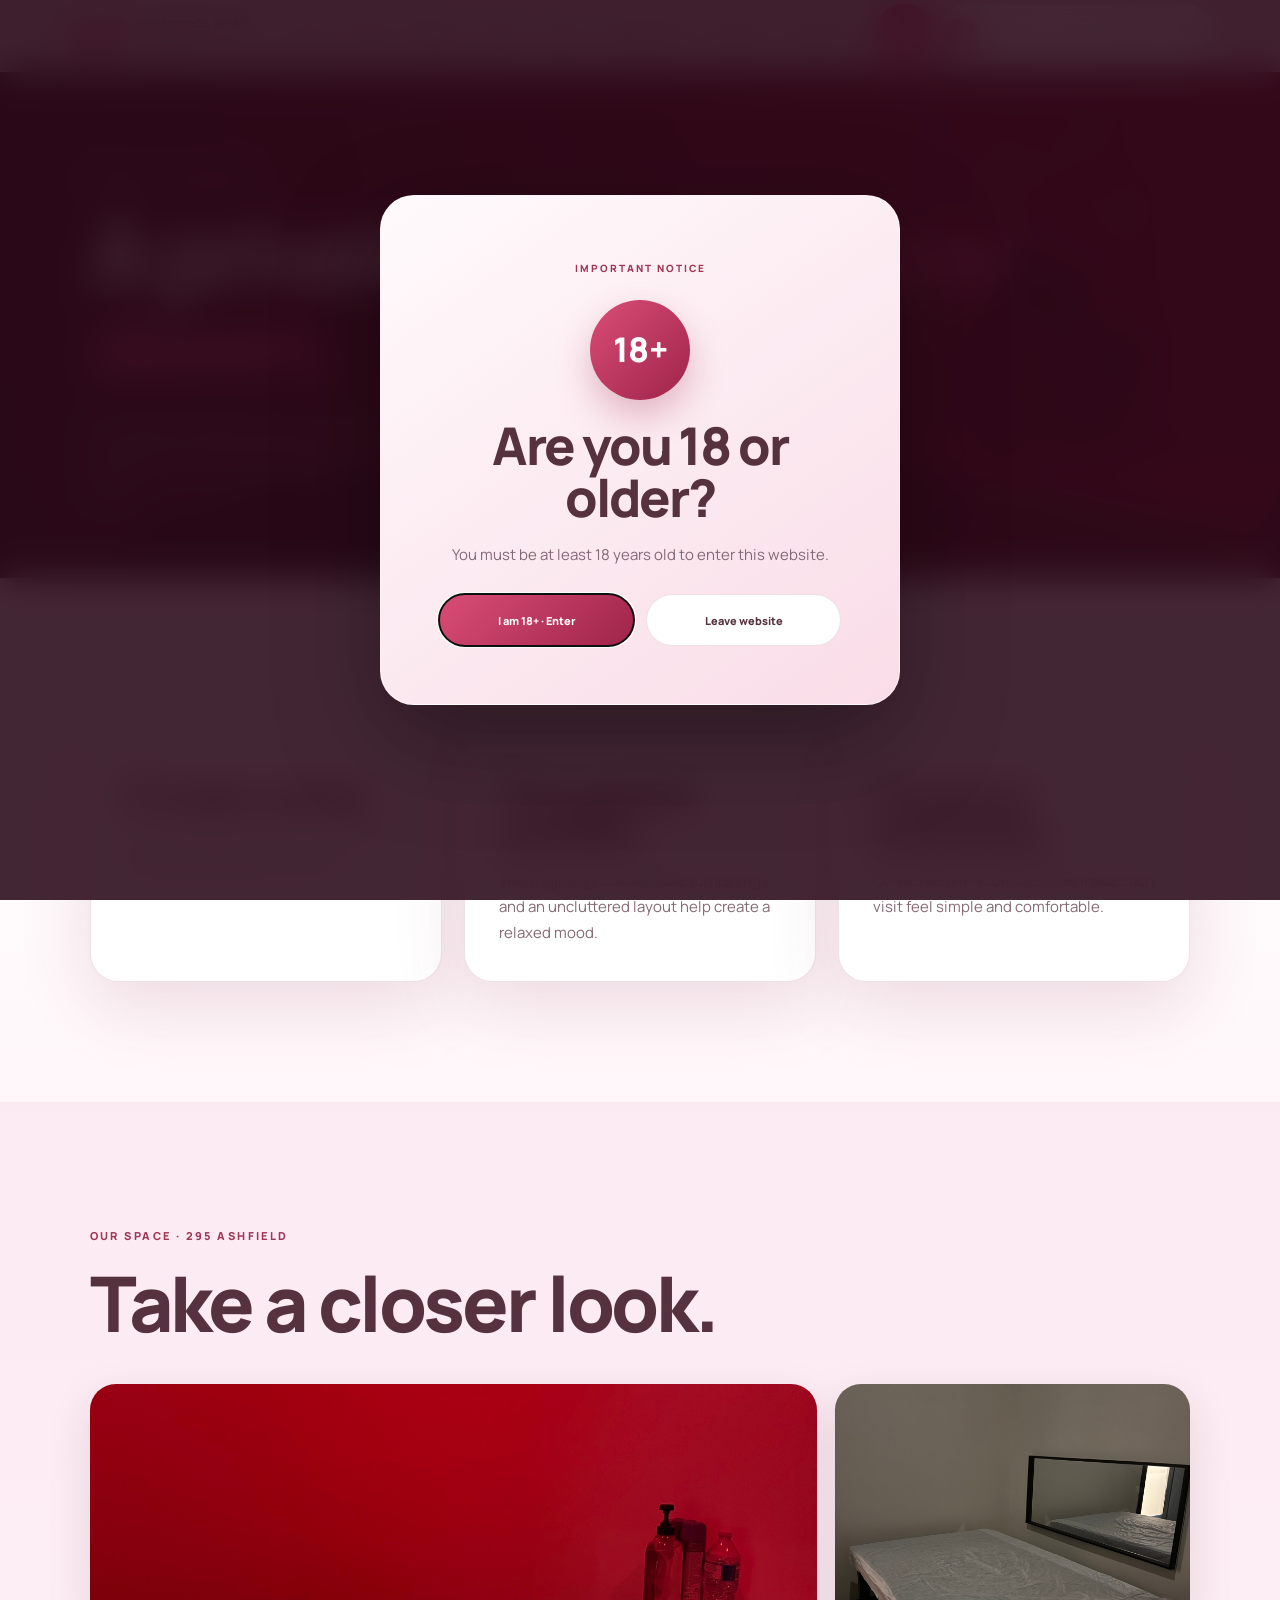
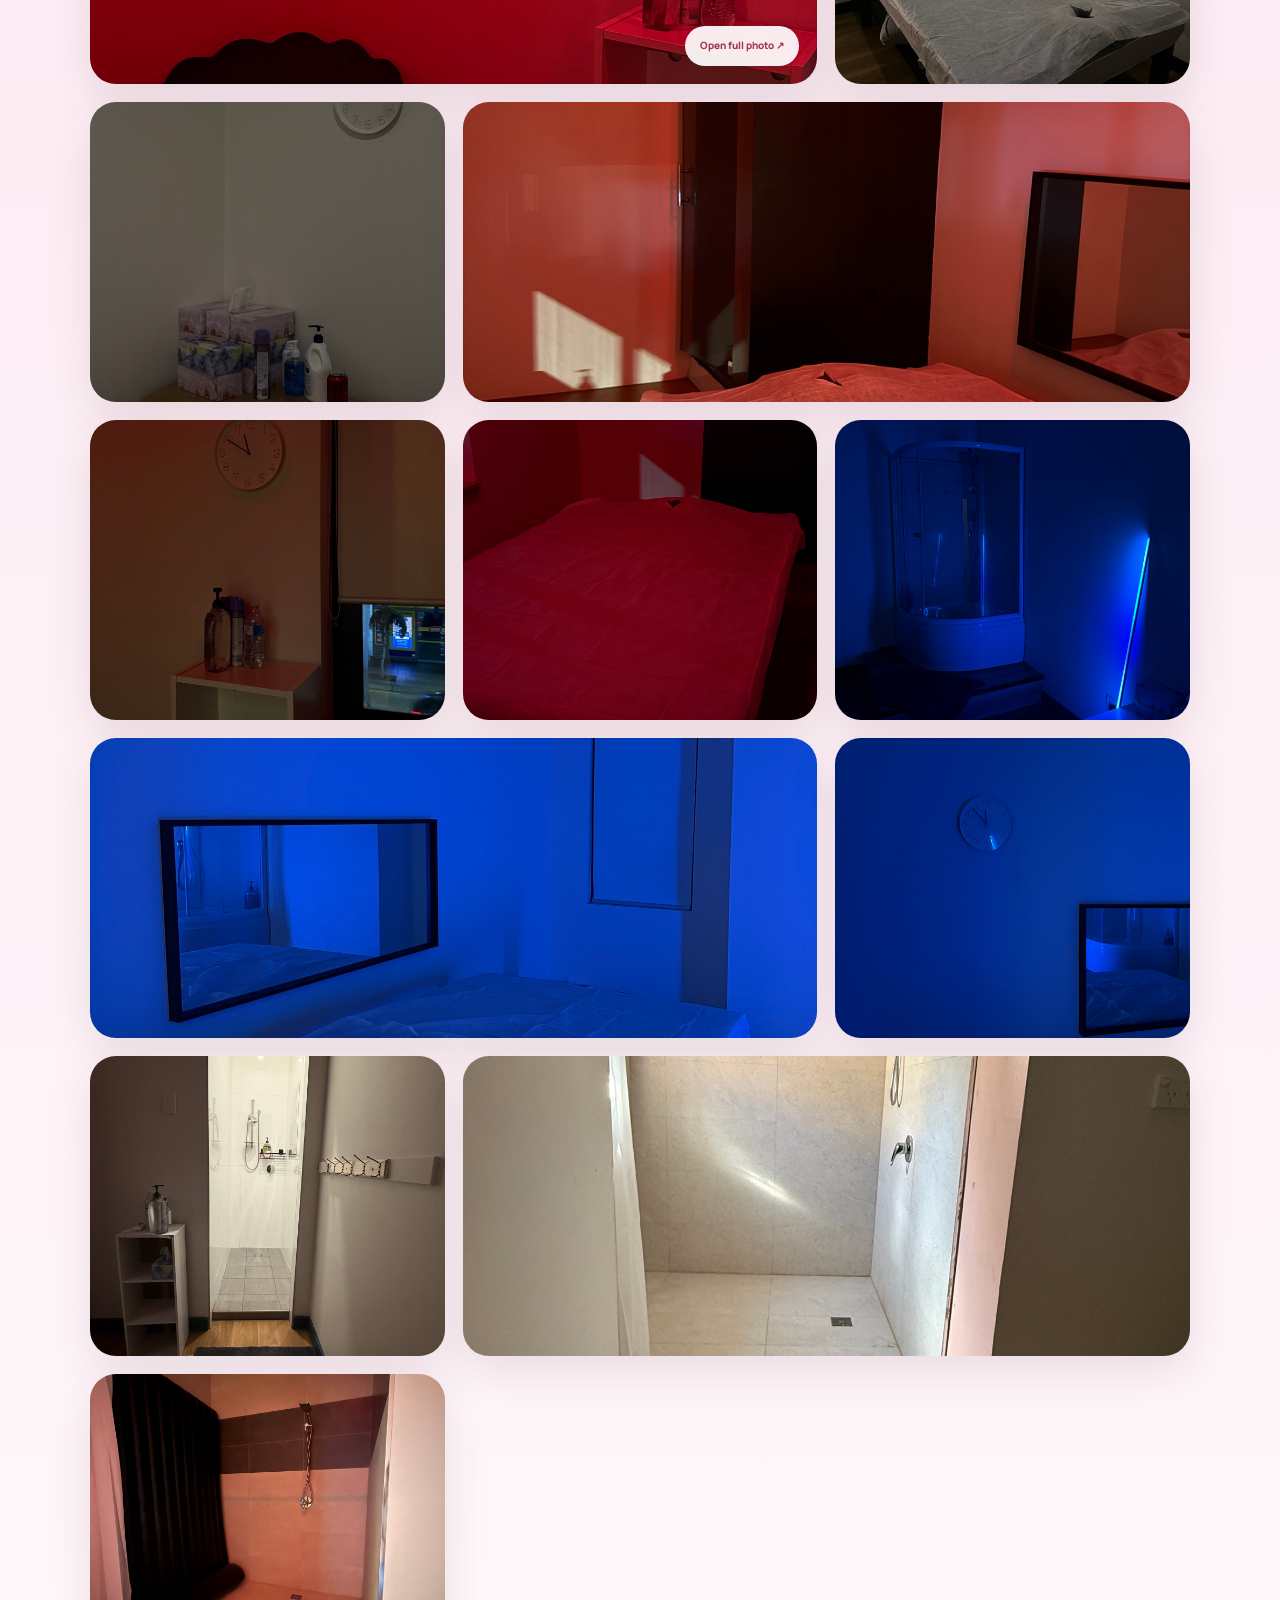
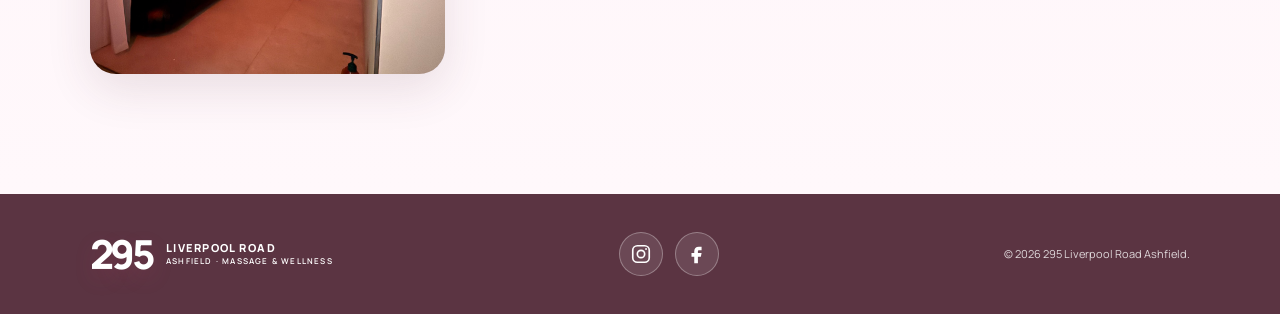
<file: environment.html>
<!DOCTYPE html>
<html lang="en">
<head>
  <meta charset="UTF-8"><meta name="viewport" content="width=device-width,initial-scale=1">
  <meta name="description" content="Explore the calm and private interior of 295 Liverpool Road Ashfield.">
  <title>Our Space | 295 Ashfield</title>
  <link rel="preconnect" href="https://fonts.googleapis.com"><link rel="preconnect" href="https://fonts.gstatic.com" crossorigin>
  <link href="https://fonts.googleapis.com/css2?family=Manrope:wght@400;500;600;700;800&display=swap" rel="stylesheet">
  <link rel="stylesheet" href="styles.css?v=20260801-space">
</head>
<body class="inner-page space-page">
  <header class="site-header scrolled employment-header"><a class="brand" href="index.html"><span class="brand-number">295</span><span class="brand-copy">LIVERPOOL ROAD<small>ASHFIELD · MASSAGE & WELLNESS</small></span></a><nav class="nav"><a href="index.html" data-i18n="navHome">Home</a><a href="gallery.html" data-i18n="navGallery">Gallery</a><a href="environment.html" data-i18n="navSpace">Our Space</a><a href="index.html#weekly-roster-announcement" data-i18n="navRoster">Roster</a><a href="rates.html" data-i18n="navRates">Rates</a><a href="employment.html" data-i18n="navEmployment">Employment</a><a href="index.html#location" data-i18n="navLocation">Location</a><a class="nav-cta" href="tel:+61416723511" data-i18n="navCall">Call Us</a></nav><div class="language-switcher" role="group" aria-label="Choose language"><button data-lang="en">EN</button><button data-lang="zh">中文</button><button data-lang="vi">VI</button><button data-lang="ar">AR</button><button data-lang="ja">日本語</button><button data-lang="ko">한국어</button></div></header>
  <main>
    <section class="inner-hero environment-hero"><span class="eyebrow" data-i18n="environmentEyebrow">INSIDE 295 ASHFIELD</span><h1 data-i18n="environmentTitle">A private space to <em>slow down.</em></h1><p data-i18n="environmentIntro">Our studio combines a warm, understated atmosphere with private treatment rooms and practical amenities. Every area is arranged to feel calm, comfortable and easy to enjoy from the moment you arrive.</p></section>
    <section class="section environment-features"><article><span>01</span><h2 data-i18n="featurePrivate">Private rooms</h2><p data-i18n="featurePrivateText">Individual spaces offer a quieter, more personal setting for every visit.</p></article><article><span>02</span><h2 data-i18n="featureComfort">Thoughtful comfort</h2><p data-i18n="featureComfortText">Warm lighting, comfortable furnishings and an uncluttered layout help create a relaxed mood.</p></article><article><span>03</span><h2 data-i18n="featureAmenities">Practical amenities</h2><p data-i18n="featureAmenitiesText">Convenient in-room facilities make each visit feel simple and comfortable.</p></article></section>
    <section class="section environment-gallery-section"><div class="environment-gallery-heading"><span class="eyebrow" data-i18n="spaceEyebrow">OUR SPACE · 295 ASHFIELD</span><h2 data-i18n="environmentGalleryTitle">Take a closer look.</h2></div><div class="environment-gallery">
      <a class="environment-photo environment-photo-wide" href="images/environment/img_0013.jpg" target="_blank"><img src="images/environment/img_0013.jpg" alt="295 Ashfield reception and interior" loading="lazy"><span data-i18n="openPhoto">Open full photo ↗</span></a>
      <a class="environment-photo" href="images/environment/img_0008.jpg" target="_blank"><img src="images/environment/img_0008.jpg" alt="Private shower facility" loading="lazy"></a>
      <a class="environment-photo" href="images/environment/img_0007.jpg" target="_blank"><img src="images/environment/img_0007.jpg" alt="Studio interior" loading="lazy"></a>
      <a class="environment-photo environment-photo-wide" href="images/environment/img_0009.jpg" target="_blank"><img src="images/environment/img_0009.jpg" alt="Comfortable private room" loading="lazy"></a>
      <a class="environment-photo" href="images/environment/img_0011.jpg" target="_blank"><img src="images/environment/img_0011.jpg" alt="Interior detail" loading="lazy"></a>
      <a class="environment-photo" href="images/environment/img_0012.jpg" target="_blank"><img src="images/environment/img_0012.jpg" alt="Studio room" loading="lazy"></a>
      <a class="environment-photo" href="images/environment/img_0015.jpg" target="_blank"><img src="images/environment/img_0015.jpg" alt="Warm studio atmosphere" loading="lazy"></a>
      <a class="environment-photo environment-photo-wide" href="images/environment/img_0017.jpg" target="_blank"><img src="images/environment/img_0017.jpg" alt="Private room at 295 Ashfield" loading="lazy"></a>
      <a class="environment-photo" href="images/environment/img_0018.jpg" target="_blank"><img src="images/environment/img_0018.jpg" alt="Studio furnishings" loading="lazy"></a>
      <a class="environment-photo" href="images/environment/img_9852.jpg" target="_blank"><img src="images/environment/img_9852.jpg" alt="Bright private shower room at 295 Ashfield" loading="lazy"></a>
      <a class="environment-photo environment-photo-wide" href="images/environment/img_9855.jpg" target="_blank"><img src="images/environment/img_9855.jpg" alt="Spacious tiled shower facility" loading="lazy"></a>
      <a class="environment-photo" href="images/environment/img_9861.jpg" target="_blank"><img src="images/environment/img_9861.jpg" alt="Warm private shower room" loading="lazy"></a>
    </div></section>
  </main>
  <footer><a class="brand footer-brand" href="index.html"><span class="brand-number">295</span><span class="brand-copy">LIVERPOOL ROAD<small>ASHFIELD · MASSAGE & WELLNESS</small></span></a><p>© <span id="year"></span> 295 Liverpool Road Ashfield.</p></footer>
  <script>document.querySelector('#year').textContent=new Date().getFullYear()</script><script src="site-language.js?v=20260801-space"></script>
<script src="age-gate.js?v=20260807"></script></body></html>
</file>
<file: styles.css>
:root{
  --pink-50:#fff8fb;
  --pink-100:#fdeef4;
  --pink-200:#f8d9e4;
  --pink-300:#efb7ca;
  --pink-500:#df6f94;
  --rose:#d94d76;
  --rose-dark:#9f3654;
  --plum:#56323f;
  --text:#4e3740;
  --muted:#856a75;
  --white:#fff;
  --line:rgba(154,72,103,.16);
  --shadow:0 24px 70px rgba(145,63,91,.16);
}
*{box-sizing:border-box}
html{scroll-behavior:smooth}
body{margin:0;background:linear-gradient(180deg,#fff9fb 0,#fcebf2 45%,#fff8fb 100%);color:var(--text);font-family:"Manrope",sans-serif;font-size:15px;line-height:1.75;overflow-x:hidden}
body.age-gate-locked{overflow:hidden}.age-gate{position:fixed;inset:0;z-index:1000;display:grid;place-items:center;padding:22px;background:rgba(41,8,25,.88);backdrop-filter:blur(18px)}.age-gate-card{width:min(520px,100%);padding:clamp(32px,6vw,58px);border:1px solid rgba(255,255,255,.55);border-radius:34px;background:linear-gradient(145deg,#fffafc,#f9dce7);box-shadow:0 35px 100px rgba(0,0,0,.35);text-align:center}.age-gate-card>span{color:var(--rose-dark);font-size:10px;font-weight:800;letter-spacing:.2em}.age-gate-mark{width:100px;height:100px;margin:20px auto;display:grid;place-items:center;border-radius:50%;background:linear-gradient(135deg,var(--rose),#9f244a);color:#fff;font-size:34px;font-weight:800;box-shadow:0 16px 35px rgba(159,36,74,.28)}.age-gate-card h2{font-size:clamp(32px,6vw,52px)}.age-gate-card p{margin:18px auto 26px;color:var(--muted)}.age-gate-actions{display:grid;grid-template-columns:1fr 1fr;gap:12px}.age-gate-actions button{min-height:52px;border-radius:999px;font:inherit;font-size:11px;font-weight:800;cursor:pointer}.age-gate-enter{border:0;background:linear-gradient(135deg,var(--rose),#9f244a);color:#fff}.age-gate-leave{border:1px solid var(--line);background:#fff;color:var(--plum)}@media(max-width:520px){.age-gate-actions{grid-template-columns:1fr}.age-gate-card{border-radius:26px}}
a{color:inherit;text-decoration:none}
button,input,select,textarea{font:inherit}
img{max-width:100%;display:block}

.site-header{position:fixed;top:0;left:0;right:0;z-index:80;height:88px;padding:0 5vw;display:flex;align-items:center;justify-content:space-between;background:rgba(255,250,252,.78);backdrop-filter:blur(20px);border-bottom:1px solid rgba(255,255,255,.9);transition:.3s}
.site-header.scrolled{height:72px;box-shadow:0 10px 35px rgba(125,56,81,.09)}
.brand{display:flex;align-items:center;gap:13px}
.brand-number{font-size:40px;font-weight:800;line-height:1;color:var(--rose);letter-spacing:-.08em;text-shadow:0 8px 22px rgba(217,77,118,.16)}
.brand-copy{font-size:11px;font-weight:800;letter-spacing:.13em;line-height:1.35;color:var(--plum)}
.brand-copy small{display:block;font-size:8px;color:var(--muted);letter-spacing:.15em;font-weight:600}
.nav{display:flex;align-items:center;gap:26px}
.nav a{font-size:11px;font-weight:800;letter-spacing:.06em}
.nav a:hover{color:var(--rose)}
.nav-cta{padding:12px 19px;border-radius:999px;background:linear-gradient(135deg,var(--rose),#ef789c);color:white;box-shadow:0 12px 26px rgba(217,77,118,.22)}
.menu-toggle{display:none;border:0;background:none;width:40px;height:40px;cursor:pointer}.menu-toggle span{display:block;height:2px;background:var(--plum);margin:7px 0}

.hero{position:relative;min-height:100vh;padding:150px 7vw 105px;display:grid;grid-template-columns:minmax(0,1.15fr) minmax(300px,.55fr);gap:7vw;align-items:center;overflow:hidden;background:
radial-gradient(circle at 8% 16%,rgba(255,255,255,.95) 0 5%,transparent 22%),
radial-gradient(circle at 90% 18%,rgba(255,255,255,.65),transparent 26%),
linear-gradient(145deg,#f9dbe6 0%,#efb9ca 50%,#f7dce6 100%)}
.hero:before{content:"";position:absolute;inset:112px 4.5vw 46px;border:2px solid rgba(255,255,255,.76);border-radius:44% 44% 26px 26px;box-shadow:inset 0 0 0 8px rgba(255,255,255,.14);pointer-events:none}
.hero:after{content:"";position:absolute;left:-3%;right:-3%;bottom:-78px;height:220px;background:
radial-gradient(circle at 6% 70%,#fff 0 10%,transparent 10.5%),
radial-gradient(circle at 18% 58%,#fff 0 14%,transparent 14.5%),
radial-gradient(circle at 31% 72%,#fff 0 12%,transparent 12.5%),
radial-gradient(circle at 47% 52%,#fff 0 16%,transparent 16.5%),
radial-gradient(circle at 65% 68%,#fff 0 13%,transparent 13.5%),
radial-gradient(circle at 82% 55%,#fff 0 16%,transparent 16.5%),
radial-gradient(circle at 96% 70%,#fff 0 11%,transparent 11.5%);filter:drop-shadow(0 -12px 24px rgba(143,70,97,.06));z-index:1}
.hero-shape{position:absolute;z-index:0;width:70px;height:62px;background:linear-gradient(145deg,#f45f82,#c93460);transform:rotate(-45deg);border-radius:12px 50% 10px 50%;box-shadow:0 18px 24px rgba(164,40,80,.24)}
.hero-shape:before,.hero-shape:after{content:"";position:absolute;background:inherit;border-radius:50%}
.hero-shape:before{width:70px;height:70px;top:-36px;left:0}.hero-shape:after{width:70px;height:70px;left:36px;top:0}
.hero-shape-one{right:12%;top:22%;transform:rotate(-45deg) scale(.48)}
.hero-shape-two{right:33%;bottom:21%;transform:rotate(-45deg) scale(.25)}
.hero-content{position:relative;z-index:3;max-width:840px}
.eyebrow{display:inline-block;margin-bottom:20px;font-size:11px;font-weight:800;letter-spacing:.22em;color:var(--rose-dark);text-transform:uppercase}
h1,h2,h3{margin:0;line-height:1;font-weight:800;letter-spacing:-.04em;color:var(--plum)}
h1{font-size:clamp(68px,8vw,130px)}
h1 em,h2 em{font-style:normal;color:var(--rose);font-weight:800}
.hero-content p{max-width:625px;margin:28px 0 36px;color:#6e4f5b;font-size:17px;line-height:1.9}
.hero-actions{display:flex;gap:12px;flex-wrap:wrap}
.button{display:inline-flex;align-items:center;justify-content:center;min-height:53px;padding:0 24px;border:0;border-radius:999px;font-size:11px;font-weight:800;letter-spacing:.08em;text-transform:uppercase;cursor:pointer;transition:.25s}
.button-primary{background:linear-gradient(135deg,var(--rose),#ef789c);color:#fff;box-shadow:0 14px 30px rgba(217,77,118,.25)}
.button-primary:hover{transform:translateY(-3px);box-shadow:0 19px 35px rgba(217,77,118,.34)}
.button-secondary{background:rgba(255,255,255,.64);border:1px solid rgba(255,255,255,.9);color:var(--plum)}
.button-secondary:hover{background:white;transform:translateY(-3px)}
.hero-card{position:relative;z-index:4;align-self:end;margin-bottom:55px;padding:38px;border-radius:32px;background:rgba(255,255,255,.72);backdrop-filter:blur(20px);border:1px solid rgba(255,255,255,.92);box-shadow:var(--shadow)}
.hero-card>span{font-size:10px;font-weight:800;letter-spacing:.2em;color:var(--rose)}
.hero-card strong{display:block;margin:9px 0 12px;font-size:30px;color:var(--plum)}
.hero-card p{margin:0 0 24px;color:var(--muted);font-size:12px}
.hero-card a{display:flex;justify-content:space-between;padding-top:18px;border-top:1px solid var(--line);font-size:11px;font-weight:800;color:var(--rose-dark)}
.scroll-link{position:absolute;left:7vw;bottom:38px;z-index:5;font-size:9px;font-weight:800;letter-spacing:.17em;text-transform:uppercase}.scroll-link span{margin-left:10px}

/* Homepage screen order: hero, team gallery, weekly announcement, rates. */
.home-page main{display:flex;flex-direction:column}
.home-page main>.hero{order:1}
.home-page main>.roster{order:2}
.home-page main>.weekly-roster-announcement{order:3}
.home-page main>.services{order:4}
.home-page main>.feature-photo-section{order:5}
.home-page main>.space-preview-section{order:6}
.home-page main>.location-section{order:7}
.home-page main>.contact{order:8}

.section{position:relative;padding:120px 7vw}
.section-heading{display:grid;grid-template-columns:1.1fr .7fr;gap:8vw;align-items:end;margin-bottom:58px}
.section-heading h2{font-size:clamp(52px,5.8vw,90px)}
.section-heading>p{margin:0;color:var(--muted);max-width:500px}
.services{background:linear-gradient(180deg,#fff 0,#fff6f9 100%)}
.service-layout{display:grid;grid-template-columns:repeat(2,minmax(0,1fr));gap:28px}
.pricing-card{display:flex;flex-direction:column;padding:38px;border-radius:34px;background:rgba(255,255,255,.86);border:1px solid rgba(236,173,195,.48);box-shadow:0 20px 60px rgba(129,61,86,.09)}
.pricing-card-header{display:flex;align-items:flex-start;justify-content:space-between;gap:20px;padding-bottom:25px;border-bottom:1px solid var(--line)}
.pricing-label{display:block;margin-bottom:10px;color:var(--rose);font-size:11px;font-weight:800;letter-spacing:.16em}
.pricing-card h3{font-size:clamp(30px,3.4vw,46px)}
.pricing-icon{width:52px;height:52px;display:grid;place-items:center;border-radius:50%;background:var(--pink-100);color:var(--rose);font-size:20px}
.pricing-list{flex:1;margin-top:7px}.pricing-row{min-height:82px;display:flex;align-items:center;justify-content:space-between;gap:20px;padding:18px 0;border-bottom:1px solid var(--line)}
.pricing-row>div{display:flex;flex-direction:column;gap:3px}.pricing-row strong{font-size:16px}.pricing-row span{color:var(--muted);font-size:13px}.pricing-row .price{font-size:24px;color:var(--rose)}
.pricing-button{display:flex;align-items:center;justify-content:space-between;min-height:56px;margin-top:28px;padding:0 22px;border-radius:999px;background:linear-gradient(135deg,var(--rose),#ef789c);color:white;font-weight:800;box-shadow:0 13px 27px rgba(217,77,118,.2)}
.pricing-button:hover{transform:translateY(-2px)}
.service-note{max-width:850px;margin:28px auto 0;text-align:center;color:var(--muted);font-size:13px}

.roster{background:linear-gradient(180deg,#fcecf2 0,#f7d9e4 100%);overflow:hidden}
.roster:before,.roster:after{content:"♡";position:absolute;color:rgba(217,77,118,.13);font-size:220px;line-height:1}.roster:before{left:-40px;top:20px;transform:rotate(-18deg)}.roster:after{right:-25px;bottom:20px;transform:rotate(16deg)}
.roster-shell{position:relative;z-index:2;padding:24px;border-radius:38px;background:rgba(255,255,255,.58);border:1px solid rgba(255,255,255,.92);box-shadow:var(--shadow);backdrop-filter:blur(16px)}
.day-tabs{display:grid;grid-template-columns:repeat(7,1fr);gap:8px;padding:8px;margin-bottom:22px;border-radius:999px;background:rgba(255,255,255,.6)}
.roster .day-tabs,.roster .roster-summary{display:none}
.day-tab{border:0;border-radius:999px;padding:13px 8px;background:transparent;color:var(--muted);font-size:10px;font-weight:800;letter-spacing:.06em;cursor:pointer}.day-tab.active,.day-tab[aria-selected="true"]{background:linear-gradient(135deg,var(--rose),#ef789c);color:#fff;box-shadow:0 10px 22px rgba(217,77,118,.2)}
.roster-display{display:grid;grid-template-columns:minmax(0,1fr);gap:0}
.roster-summary{padding:32px;border-radius:28px;background:linear-gradient(160deg,#cf5479,#ef88a7);color:white;box-shadow:0 18px 42px rgba(180,61,102,.22)}
.roster-summary span{font-size:10px;font-weight:800;letter-spacing:.16em}.roster-summary h3{margin:11px 0 14px;font-size:40px;color:#fff}.roster-summary-text{font-size:13px;opacity:.9}.roster-button{display:inline-flex;margin-top:15px;padding:12px 17px;border-radius:999px;background:white;color:var(--rose-dark);font-size:10px;font-weight:800}
.roster-slider-wrap{position:relative;display:grid;grid-template-columns:44px minmax(0,1fr) 44px;align-items:center;gap:10px}.slider-arrow{width:44px;height:44px;border:0;border-radius:50%;background:white;color:var(--rose);box-shadow:0 8px 20px rgba(129,61,86,.13);cursor:pointer;font-size:20px;transition:transform .2s ease,background .2s ease}.slider-arrow:hover{transform:scale(1.08);background:#fff5f8}.schedule-double{min-width:0;overflow:hidden}.schedule-slider{display:flex;gap:14px;overflow-x:auto;scroll-snap-type:x mandatory;scroll-behavior:smooth;scrollbar-width:none;padding:2px}.schedule-slider::-webkit-scrollbar{display:none}.schedule-slider .therapist-card{flex:0 0 calc((100% - 28px)/3);scroll-snap-align:start}.roster-gallery-status{display:flex;align-items:center;gap:10px;margin:12px 4px 0}.roster-gallery-status>span{position:relative;display:block;overflow:hidden;width:76px;height:3px;border-radius:99px;background:rgba(217,77,118,.18)}.roster-gallery-status>span::after{content:"";position:absolute;inset:0;background:var(--rose);transform-origin:left;animation:rosterGalleryProgress 6s linear infinite}.roster-gallery-status small{color:var(--muted);font-size:8px;font-weight:800;letter-spacing:.14em;text-transform:uppercase}.roster-slider-wrap:hover .roster-gallery-status>span::after,.roster-slider-wrap:focus-within .roster-gallery-status>span::after{animation-play-state:paused}@keyframes rosterGalleryProgress{from{transform:scaleX(0)}to{transform:scaleX(1)}}
.staff-card{overflow:hidden;border-radius:23px;background:white;border:1px solid rgba(218,113,150,.18);box-shadow:0 12px 30px rgba(127,61,84,.08)}.staff-image{aspect-ratio:4/5;overflow:hidden;background:#f7e5ec}.staff-image img{width:100%;height:100%;object-fit:cover}.staff-info{padding:16px}.staff-info h4{margin:0 0 4px;font-size:17px;color:var(--plum)}.staff-info p{margin:0;color:var(--muted);font-size:11px}.staff-hours{display:block;margin-top:8px;color:var(--rose);font-size:11px;font-weight:800}

.therapist-card{overflow:hidden;border-radius:23px;background:#fff;border:1px solid rgba(218,113,150,.18);box-shadow:0 12px 30px rgba(127,61,84,.08)}
.therapist-image{position:relative;aspect-ratio:4/5;overflow:hidden;background:#f7e5ec}
.therapist-image::after{content:"Hover gallery";position:absolute;right:10px;bottom:10px;padding:7px 10px;border-radius:999px;background:rgba(255,255,255,.88);color:var(--rose-dark);font-size:8px;font-weight:800;letter-spacing:.08em;opacity:0;transform:translateY(6px);transition:.3s}
[lang="zh"] .therapist-image::after{content:"悬停查看图片"}[lang="vi"] .therapist-image::after{content:"Di chuột xem ảnh"}[lang="ar"] .therapist-image::after{content:"مرر لعرض الصور"}
.therapist-image:hover::after{opacity:1;transform:none}
.therapist-image img{width:100%;height:100%;object-fit:cover;transition:opacity .35s ease,transform .8s ease,filter .4s ease}
.therapist-image:hover img{transform:scale(1.045);filter:saturate(1.05)}
.therapist-image img.is-changing{opacity:.18}
.therapist-info{padding:16px}.therapist-info h4{margin:0 0 4px;font-size:17px;color:var(--plum)}.therapist-info p{margin:0;color:var(--muted);font-size:11px}

/* Employment language switcher */
.language-switcher{display:flex;align-items:center;gap:8px;padding:5px;border-radius:999px;background:rgba(255,255,255,.86);border:1px solid var(--line)}
.language-switcher button{border:0;border-radius:999px;padding:8px 11px;background:transparent;color:var(--muted);font-size:10px;font-weight:800;cursor:pointer}
.language-switcher button.active{background:var(--rose);color:#fff}
.global-language-switcher{margin-left:14px}
.site-header:has(.global-language-switcher) .nav{gap:17px}
.site-header:has(.global-language-switcher) .nav a{font-size:10px}
.employment-page{background:#fff8fb}
.employment-hero{position:relative;min-height:64vh;padding:150px 7vw 80px;display:flex;align-items:end;background:linear-gradient(90deg,rgba(40,0,25,.9),rgba(90,0,54,.48)),url("images/romantic-banner.png") center/cover no-repeat}
.employment-hero-inner{max-width:850px;color:#fff}.employment-hero h1{font-size:clamp(54px,7vw,106px);color:#fff}.employment-hero p{max-width:700px;margin:26px 0 0;color:rgba(255,255,255,.84);font-size:17px}
.employment-content{max-width:1180px;margin:auto}.employment-intro{max-width:760px;margin-bottom:38px}.employment-intro h2{font-size:clamp(42px,5vw,72px)}
.employment-grid{display:grid;grid-template-columns:repeat(2,minmax(0,1fr));gap:22px}.employment-card{padding:34px;border-radius:28px;background:#fff;border:1px solid var(--line);box-shadow:var(--shadow)}.employment-card h3{font-size:28px;color:var(--rose);margin-bottom:20px}.employment-card ul{margin:0;padding-left:20px}.employment-card li{margin:10px 0;color:var(--muted)}
.employment-card li.employment-benefit-highlight{position:relative;list-style:none;margin:14px 0 14px -20px;padding:15px 18px 15px 48px;border:1px solid rgba(217,77,118,.28);border-radius:16px;background:linear-gradient(135deg,#fff0f6,#ffe1ec);color:var(--rose-dark);font-weight:800;box-shadow:0 10px 24px rgba(217,77,118,.12)}.employment-card li.employment-benefit-highlight::before{content:"★";position:absolute;left:18px;top:14px;color:var(--rose);font-size:18px}[dir="rtl"] .employment-card li.employment-benefit-highlight{margin-right:-20px;margin-left:0;padding:15px 48px 15px 18px}[dir="rtl"] .employment-card li.employment-benefit-highlight::before{right:18px;left:auto}
.employment-contact{margin-top:25px;padding:34px;border-radius:28px;background:linear-gradient(145deg,#4c2635,#7b2c49);color:#fff}.employment-contact h3{color:#fff;font-size:32px}.employment-contact p{max-width:800px;color:rgba(255,255,255,.78)}.employment-contact-links{display:flex;gap:12px;flex-wrap:wrap;margin-top:22px}.employment-contact-links a{display:inline-flex;padding:13px 18px;border-radius:999px;background:#fff;color:var(--rose-dark);font-weight:800;font-size:11px}
.employment-qr-section{margin-top:72px}.employment-qr-heading{max-width:760px;margin-bottom:32px}.employment-qr-heading h2{font-size:clamp(42px,5vw,72px)}.employment-qr-heading p{color:var(--muted);margin:22px 0 0}
.employment-qr-grid{display:grid;grid-template-columns:repeat(3,minmax(0,1fr));gap:22px}.employment-qr-card{overflow:hidden;border-radius:28px;background:#fff;border:1px solid var(--line);box-shadow:var(--shadow)}.employment-qr-card>a:first-child{display:block;padding:16px;background:linear-gradient(145deg,#fff,#fbeaf1)}.employment-qr-card img{width:100%;height:390px;object-fit:contain;border-radius:18px;background:#fff;transition:transform .35s ease}.employment-qr-card>a:hover img{transform:scale(1.025)}.employment-qr-card>div{padding:22px}.employment-qr-card h3{font-size:28px;color:var(--rose)}.employment-qr-card p{margin:6px 0 14px;color:var(--muted)}.employment-qr-card>div>a{color:var(--rose-dark);font-size:11px;font-weight:800;text-transform:uppercase;letter-spacing:.07em}
[dir="rtl"] .employment-card ul{padding-left:0;padding-right:20px}
@media(max-width:1000px){.employment-header{height:auto;min-height:88px;flex-wrap:wrap;padding-top:10px;padding-bottom:10px}.employment-header .nav{display:flex;position:static;box-shadow:none;background:transparent;padding:0;flex-direction:row}.employment-header .language-switcher{order:3;width:100%;justify-content:center}.employment-hero{padding-top:190px}}
@media(max-width:980px){.employment-qr-grid{grid-template-columns:1fr 1fr}.employment-qr-card:last-child{grid-column:1/-1;max-width:520px;width:100%;justify-self:center}}
@media(max-width:700px){.employment-grid{grid-template-columns:1fr}.employment-header .nav{display:none}.employment-hero{min-height:70svh;padding:190px 22px 60px}.employment-content{padding-left:20px;padding-right:20px}.language-switcher{overflow-x:auto;justify-content:flex-start!important}.language-switcher button{white-space:nowrap}.employment-qr-grid{grid-template-columns:1fr}.employment-qr-card:last-child{grid-column:auto;max-width:none}.employment-qr-card img{height:auto;max-height:480px}}

/* =========================================================
   GALLERY + RATES PAGES
========================================================= */
.inner-page{background:#fff8fb}
.inner-hero{min-height:58vh;padding:170px 7vw 75px;display:flex;flex-direction:column;justify-content:flex-end;background:linear-gradient(90deg,rgba(43,4,27,.90),rgba(92,4,56,.45)),url("images/romantic-banner.png") center/cover no-repeat;color:#fff}
.inner-hero h1{font-size:clamp(58px,7vw,108px);color:#fff}.inner-hero p{max-width:760px;margin:25px 0 0;color:rgba(255,255,255,.82);font-size:17px}.inner-hero .eyebrow{color:#ffc7e0}
.all-girls-gallery{display:grid;grid-template-columns:repeat(4,minmax(0,1fr));gap:22px}.gallery-person{overflow:hidden;border-radius:25px;background:#fff;border:1px solid var(--line);box-shadow:0 16px 42px rgba(127,61,84,.10)}.gallery-person .therapist-info h3{font-size:24px;color:var(--plum)}
.gallery-person .therapist-image{position:relative;overflow:hidden}.gallery-profile-overlay{position:absolute;z-index:2;right:0;bottom:0;left:0;padding:70px 16px 16px;color:#fff;background:linear-gradient(transparent,rgba(31,8,17,.94));transform:translateY(calc(100% - 72px));transition:transform .3s ease;pointer-events:none}.gallery-person:hover .gallery-profile-overlay,.gallery-person:focus-within .gallery-profile-overlay{transform:translateY(0)}.gallery-profile-overlay h3{margin:0 0 5px;color:#fff!important;font-family:Georgia,serif;font-size:27px}.gallery-profile-overlay p{margin:0 0 10px;color:#f8e9ee;font-size:11px;line-height:1.4}.gallery-profile-overlay>div{display:flex;flex-wrap:wrap;gap:5px}.gallery-profile-overlay span{padding:5px 7px;border:1px solid rgba(255,255,255,.22);border-radius:999px;background:rgba(255,255,255,.12);font-size:9px;font-weight:700}.gallery-person>.therapist-info{display:none}
.team-profile-card{outline:none}.team-profile-card:hover .team-profile-overlay,.team-profile-card:focus .team-profile-overlay,.team-profile-card:focus-within .team-profile-overlay{transform:translateY(0)}.team-profile-card:focus-visible{box-shadow:0 0 0 3px rgba(217,77,118,.3),0 12px 30px rgba(127,61,84,.08)}
.rates-page-grid{display:grid;grid-template-columns:repeat(2,minmax(0,1fr));gap:26px;background:linear-gradient(180deg,#fff,#fcebf2)}.rate-panel{padding:clamp(28px,4vw,52px);border-radius:34px;background:#fff;border:1px solid var(--line);box-shadow:var(--shadow)}.rate-panel.featured{background:linear-gradient(145deg,#fff8fb,#f9d9e5)}.rate-panel h2{font-size:clamp(38px,4vw,62px);margin-bottom:28px}.rate-list p{display:flex;align-items:center;justify-content:space-between;gap:20px;margin:0;padding:20px 0;border-bottom:1px solid var(--line)}.rate-list span{font-weight:700}.rate-list b{font-weight:500;color:var(--muted)}.rate-list strong{font-size:28px;color:var(--rose)}.rate-panel .button{margin-top:30px}
[dir="rtl"] .inner-hero,[dir="rtl"] .rate-panel,[dir="rtl"] .gallery-person{text-align:right}
@media(max-width:1100px){.all-girls-gallery{grid-template-columns:repeat(3,1fr)}}
@media(max-width:820px){.all-girls-gallery{grid-template-columns:repeat(2,1fr)}.rates-page-grid{grid-template-columns:1fr}.inner-hero{padding-top:190px}.employment-header .language-switcher{display:flex}}
@media(max-width:520px){.all-girls-gallery{grid-template-columns:1fr}.inner-hero{min-height:62svh;padding:175px 22px 55px}.inner-hero p{font-size:14px}}

/* 295 Ashfield complete services and pricing */
.rates-shop-details{display:grid;grid-template-columns:repeat(5,minmax(0,1fr));gap:14px;padding-top:42px;padding-bottom:18px;background:#fff8fb}
.rates-shop-details>div{display:flex;flex-direction:column;gap:8px;padding:20px;border:1px solid var(--line);border-radius:18px;background:#fff;box-shadow:0 10px 28px rgba(127,61,84,.08)}
.rates-shop-details strong{font-size:10px;letter-spacing:.11em;text-transform:uppercase;color:var(--rose)}
.rates-shop-details span,.rates-shop-details a{font-size:13px;font-weight:700;color:var(--plum)}
.rates-complete-grid{padding-top:24px;align-items:start}
.service-includes{margin:0 0 12px;padding:16px 18px;border-radius:16px;background:var(--pink-100);color:var(--plum);line-height:1.65}
.service-includes strong{display:block;color:var(--rose-dark)}
.rate-timing,.promotion-note{margin:0 0 10px;color:var(--muted);font-size:13px;line-height:1.6}
.promotion-note{margin-top:20px;padding:15px 17px;border-left:3px solid var(--rose);background:#fff5f9}
.rates-special-card{background:linear-gradient(145deg,#fff,#ffe4ef)}
.rates-special-visual{position:relative;display:block;overflow:hidden;width:100%;padding:0;border:1px solid var(--line);border-radius:34px;background:#f9d9e5;box-shadow:var(--shadow);cursor:pointer}
.rates-special-visual img{display:block;width:100%;height:auto;aspect-ratio:1/1;object-fit:cover}
.rates-special-visual span{position:absolute;right:18px;bottom:18px;padding:11px 15px;border-radius:999px;background:rgba(255,255,255,.94);color:var(--rose-dark);font-size:10px;font-weight:800}
.home-daytime-special{display:grid;grid-template-columns:minmax(0,.85fr) minmax(0,1.15fr);gap:26px;align-items:stretch;margin-top:28px}
.home-daytime-special .rates-special-visual{border-radius:28px}
.home-daytime-special .rates-special-visual img{height:100%;aspect-ratio:auto;object-fit:cover}
.home-daytime-special .pricing-card{height:100%}
.home-daytime-special .pricing-card h3{margin:14px 0 18px;font-size:clamp(34px,4vw,52px)}
@media(max-width:1050px){.rates-shop-details{grid-template-columns:repeat(2,minmax(0,1fr))}.rates-shop-details>div:last-child{grid-column:1/-1}}
@media(max-width:820px){.home-daytime-special{grid-template-columns:1fr}.home-daytime-special .rates-special-visual img{height:auto;aspect-ratio:1/1}}
@media(max-width:620px){.rates-shop-details{grid-template-columns:1fr;padding-left:20px;padding-right:20px}.rates-shop-details>div:last-child{grid-column:auto}.rates-complete-grid{padding-left:20px;padding-right:20px}.rate-panel{border-radius:22px}.rates-special-visual{border-radius:22px}}

/* Four employment contact methods */
.employment-qr-grid{grid-template-columns:repeat(4,minmax(0,1fr))}
@media(max-width:1100px){.employment-qr-grid{grid-template-columns:1fr 1fr}.employment-qr-card:last-child{grid-column:auto;max-width:none;width:auto;justify-self:stretch}}
@media(max-width:700px){.employment-qr-grid{grid-template-columns:1fr}.employment-qr-card:last-child{grid-column:auto;max-width:none;width:auto;justify-self:stretch}}

/* =========================================================
   OUR SPACE — HOME PREVIEW + FULL GALLERY
========================================================= */
.space-preview-section{background:linear-gradient(145deg,#fff,#fbeaf2)}
.space-preview-grid{display:grid;grid-template-columns:1.35fr .65fr;grid-template-rows:repeat(2,minmax(220px,310px));gap:20px}.space-preview-grid>a{position:relative;display:block;overflow:hidden;border-radius:28px;background:#eadde2;box-shadow:var(--shadow)}.space-preview-main{grid-row:1/3}.space-preview-grid img{width:100%;height:100%;object-fit:cover;transition:transform .7s ease,filter .5s ease}.space-preview-grid a:hover img{transform:scale(1.035);filter:saturate(1.06)}.space-preview-grid span{position:absolute;left:24px;bottom:24px;padding:13px 18px;border-radius:999px;background:rgba(255,255,255,.92);color:var(--rose-dark);font-size:11px;font-weight:800;box-shadow:0 10px 28px rgba(50,20,30,.16)}
.environment-hero{background-image:linear-gradient(90deg,rgba(36,16,24,.88),rgba(63,28,43,.30)),url("images/environment/img_0013.jpg");background-position:center}
.environment-features{display:grid;grid-template-columns:repeat(3,1fr);gap:22px;background:linear-gradient(180deg,#fff,#fff7fa)}.environment-features article{padding:34px;border-radius:28px;background:#fff;border:1px solid var(--line);box-shadow:var(--shadow)}.environment-features article>span{color:var(--rose);font-size:11px;font-weight:800;letter-spacing:.16em}.environment-features h2{margin:18px 0 14px;font-size:clamp(28px,3vw,42px)}.environment-features p{margin:0;color:var(--muted)}
.environment-gallery-section{background:linear-gradient(180deg,#fceaf2,#fff8fb)}.environment-gallery-heading{margin-bottom:42px}.environment-gallery-heading h2{font-size:clamp(48px,6vw,86px)}.environment-gallery{display:grid;grid-template-columns:repeat(3,minmax(0,1fr));grid-auto-rows:300px;gap:18px}.environment-photo{position:relative;display:block;overflow:hidden;border-radius:26px;background:#eadde2;box-shadow:0 16px 45px rgba(82,39,55,.12)}.environment-photo-wide{grid-column:span 2}.environment-photo img{width:100%;height:100%;object-fit:cover;transition:transform .65s ease,filter .45s ease}.environment-photo:hover img{transform:scale(1.035);filter:saturate(1.07)}.environment-photo span{position:absolute;right:18px;bottom:18px;padding:11px 15px;border-radius:999px;background:rgba(255,255,255,.92);color:var(--rose-dark);font-size:10px;font-weight:800}
[dir="rtl"] .space-preview-grid span{left:auto;right:24px}[dir="rtl"] .environment-photo span{right:auto;left:18px}
@media(max-width:900px){.space-preview-grid{grid-template-columns:1fr 1fr;grid-template-rows:420px 240px}.space-preview-main{grid-column:1/3;grid-row:auto}.environment-features{grid-template-columns:1fr}.environment-gallery{grid-template-columns:repeat(2,1fr);grid-auto-rows:260px}.environment-photo-wide{grid-column:span 2}}
@media(max-width:600px){.space-preview-grid{grid-template-columns:1fr;grid-template-rows:360px 220px 220px}.space-preview-main{grid-column:auto}.environment-gallery{grid-template-columns:1fr;grid-auto-rows:260px}.environment-photo-wide{grid-column:auto}.environment-hero{background-position:62% center}}

.contact{display:grid;grid-template-columns:.9fr 1.1fr;gap:28px;background:#fff8fb}
.contact-card{padding:42px;border-radius:34px;background:white;border:1px solid rgba(236,173,195,.42);box-shadow:0 20px 55px rgba(129,61,86,.08)}
.contact-card h2,.contact-card h3{font-size:clamp(38px,4.7vw,66px)}.detail-list{margin:28px 0}.detail-list>div{padding:17px 0;border-bottom:1px solid var(--line)}.detail-list span{display:block;font-size:10px;letter-spacing:.12em;font-weight:800;color:var(--rose)}.detail-list strong,.detail-list a{font-size:15px}.text-link{color:var(--rose);font-weight:800}.quick-contact{display:flex;gap:10px;flex-wrap:wrap;margin:22px 0}.quick-contact a{padding:11px 16px;border-radius:999px;background:var(--pink-100);color:var(--rose-dark);font-size:11px;font-weight:800}
form{display:grid;gap:17px}.form-row{display:grid;grid-template-columns:1fr 1fr;gap:15px}label{display:grid;gap:7px;font-size:11px;font-weight:800;color:var(--plum)}input,select,textarea{width:100%;border:1px solid var(--line);border-radius:16px;padding:14px 15px;background:#fffafd;color:var(--text);outline:none}input:focus,select:focus,textarea:focus{border-color:var(--pink-500);box-shadow:0 0 0 4px rgba(223,111,148,.1)}.form-status{margin:0;color:var(--rose);font-size:12px}
footer{display:flex;align-items:center;justify-content:space-between;gap:20px;padding:38px 7vw;background:#5b3442;color:white}footer .brand-number,footer .brand-copy,footer .brand-copy small{color:white}footer p{margin:0;font-size:11px;opacity:.8}
.footer-socials{display:flex;align-items:center;justify-content:center;gap:12px}.footer-socials a{width:44px;height:44px;display:grid;place-items:center;border-radius:50%;color:#fff;background:rgba(255,255,255,.1);border:1px solid rgba(255,255,255,.3);transition:transform .2s ease,background .2s ease}.footer-socials a:hover,.footer-socials a:focus-visible{transform:translateY(-3px);background:var(--rose);outline:2px solid rgba(255,255,255,.85);outline-offset:2px}.footer-socials svg{width:22px;height:22px;fill:none;stroke:currentColor;stroke-width:1.8}.footer-socials .social-dot{fill:currentColor;stroke:none}.footer-socials path{fill:currentColor;stroke:none}
.mobile-actions{display:none}

.floating-photo-button{position:fixed;right:18px;top:50%;z-index:90;transform:translateY(-50%);width:92px;padding:7px;border:0;border-radius:23px;background:rgba(255,255,255,.9);box-shadow:0 18px 40px rgba(116,48,74,.24);cursor:pointer;backdrop-filter:blur(14px)}
.floating-photo-button img{width:100%;aspect-ratio:1/1.18;object-fit:cover;border-radius:17px}.floating-photo-button span{display:block;padding:7px 2px 2px;font-size:8px;font-weight:800;letter-spacing:.12em;color:var(--rose)}
.floating-photo-modal{position:fixed;inset:0;z-index:200;display:none;place-items:center;padding:24px;background:rgba(55,25,36,.75);backdrop-filter:blur(12px)}.floating-photo-modal.open{display:grid}.floating-photo-panel{max-width:min(920px,92vw);max-height:88vh;padding:10px;border-radius:28px;background:white;box-shadow:0 30px 90px rgba(0,0,0,.3)}.floating-photo-panel img{max-height:84vh;border-radius:20px}.floating-photo-close{position:fixed;right:28px;top:24px;width:48px;height:48px;border:0;border-radius:50%;background:white;color:var(--rose);font-size:30px;cursor:pointer}

.reveal{opacity:0;transform:translateY(24px);transition:.7s ease}.reveal.visible{opacity:1;transform:none}

@media(max-width:1050px){.nav{display:none;position:absolute;top:100%;left:4vw;right:4vw;padding:18px;border-radius:24px;background:white;box-shadow:var(--shadow);flex-direction:column}.nav.open{display:flex}.menu-toggle{display:block}.hero{grid-template-columns:1fr;padding-top:140px}.hero-card{max-width:440px;margin-bottom:20px}.section-heading{grid-template-columns:1fr;gap:24px}.roster-display{grid-template-columns:1fr}.roster-summary{min-height:auto}.schedule-slider .therapist-card{flex-basis:calc((100% - 14px)/2)}.contact{grid-template-columns:1fr}}
@media(max-width:700px){body{padding-bottom:62px}.site-header{height:70px;padding:0 20px}.brand-number{font-size:32px}.brand-copy{font-size:9px}.hero{min-height:auto;padding:120px 22px 120px}.hero:before{inset:88px 12px 44px;border-radius:120px 120px 25px 25px}.hero-content p{font-size:15px}.hero-card{padding:25px;border-radius:25px}.scroll-link{left:24px;bottom:28px}.section{padding:82px 20px}.service-layout{grid-template-columns:1fr}.pricing-card{padding:25px;border-radius:26px}.day-tabs{grid-template-columns:repeat(4,1fr);border-radius:24px}.roster-shell{padding:13px;border-radius:26px}.schedule-slider .therapist-card{flex-basis:100%}.roster-slider-wrap{grid-template-columns:38px minmax(0,1fr) 38px}.slider-arrow{width:38px;height:38px}.contact-card{padding:27px;border-radius:27px}.form-row{grid-template-columns:1fr}footer{flex-direction:column;text-align:center}.mobile-actions{position:fixed;left:0;right:0;bottom:0;z-index:120;display:grid;grid-template-columns:repeat(3,1fr);background:white;border-top:1px solid var(--line)}.mobile-actions a{text-align:center;padding:14px 5px;font-size:10px;font-weight:800}.mobile-actions a:last-child{background:var(--rose);color:white}.floating-photo-button{right:10px;width:72px}.floating-photo-button span{font-size:7px}}
@media(max-width:700px){.home-page .mobile-actions{grid-template-columns:repeat(4,1fr)}}
.instagram-link{color:var(--rose)!important;text-decoration:underline;text-underline-offset:3px}
.love-note{position:absolute;right:8%;top:31%;z-index:1;font-size:160px;line-height:1;color:rgba(255,255,255,.44);transform:rotate(-12deg);text-shadow:0 12px 30px rgba(143,70,97,.08)}
@media(max-width:700px){.love-note{font-size:95px;right:-3%;top:23%}}

/* =========================================================
   CINEMATIC ROMANTIC HERO — updated banner
========================================================= */
.hero{
  min-height:100vh;
  padding:150px 7vw 105px;
  grid-template-columns:minmax(0,1.1fr) minmax(290px,.52fr);
  isolation:isolate;
  background-image:
    linear-gradient(90deg,rgba(40,0,25,.86) 0%,rgba(83,0,50,.65) 38%,rgba(112,0,68,.18) 67%,rgba(43,0,28,.30) 100%),
    linear-gradient(180deg,rgba(0,0,0,.05) 0%,rgba(22,0,14,.38) 100%),
    url("images/romantic-banner.png");
  background-size:cover;
  background-position:center 46%;
  background-repeat:no-repeat;
}
.hero:before{
  inset:108px 4.5vw 42px;
  border:1px solid rgba(255,255,255,.36);
  border-radius:42px;
  box-shadow:inset 0 0 70px rgba(255,120,196,.10),0 30px 90px rgba(45,0,28,.20);
  z-index:1;
}
.hero:after{
  left:0;
  right:0;
  bottom:0;
  height:32%;
  z-index:0;
  background:linear-gradient(180deg,transparent,rgba(31,0,20,.62));
  filter:none;
}
.hero-shape,.love-note{display:none}
.hero-content{z-index:3;max-width:720px;text-shadow:0 8px 36px rgba(34,0,20,.35)}
.hero .eyebrow{color:#ffd9ec}
.hero h1{color:#fff;font-size:clamp(66px,7.4vw,118px)}
.hero h1 em{color:#ff9aca;text-shadow:0 0 35px rgba(255,100,180,.46)}
.hero-content p{max-width:570px;color:rgba(255,255,255,.88);font-size:17px}
.hero .button-primary{background:linear-gradient(135deg,#f5388a,#ff77b2);box-shadow:0 15px 38px rgba(238,35,126,.36)}
.hero .button-secondary{background:rgba(255,255,255,.12);border:1px solid rgba(255,255,255,.52);color:#fff;backdrop-filter:blur(15px)}
.hero .button-secondary:hover{background:rgba(255,255,255,.22)}
.hero-card{
  z-index:4;
  margin-bottom:56px;
  background:linear-gradient(145deg,rgba(63,0,39,.58),rgba(128,0,75,.28));
  border:1px solid rgba(255,255,255,.32);
  box-shadow:0 26px 75px rgba(30,0,18,.36),inset 0 1px 0 rgba(255,255,255,.22);
  backdrop-filter:blur(22px);
  color:#fff;
}
.hero-card>span{color:#ffc3df}
.hero-card strong{color:#fff;text-shadow:0 0 26px rgba(255,119,178,.25)}
.hero-card p{color:rgba(255,255,255,.72)}
.hero-card a{border-top-color:rgba(255,255,255,.20);color:#ffd4e8}
.scroll-link{color:#fff;text-shadow:0 4px 16px rgba(0,0,0,.4)}

@media(max-width:1050px){
  .hero{background-position:center 42%;grid-template-columns:1fr;padding-bottom:92px}
  .hero-content{max-width:650px}
  .hero-card{max-width:440px;margin-top:22px;margin-bottom:12px}
}
@media(max-width:700px){
  .hero{
    min-height:100svh;
    padding:125px 22px 100px;
    align-content:end;
    background-image:
      linear-gradient(180deg,rgba(38,0,25,.10) 0%,rgba(58,0,37,.28) 39%,rgba(35,0,23,.92) 78%,rgba(28,0,18,.98) 100%),
      url("images/romantic-banner.png");
    background-position:center top;
  }
  .hero:before{inset:86px 12px 24px;border-radius:32px}
  .hero h1{font-size:clamp(48px,14vw,70px)}
  .hero-content p{margin:20px 0 26px;font-size:14px;line-height:1.75}
  .hero-actions{gap:9px}
  .hero .button{min-height:48px;padding:0 18px;font-size:9px}
  .hero-card{display:none}
  .scroll-link{display:none}
}


/* =========================================================
   FINAL HOMEPAGE ENHANCEMENTS
========================================================= */
.pricing-card h3,
.pricing-row strong,
.pricing-row span,
.pricing-row .price,
.pricing-label,
.pricing-button{color:var(--rose)!important}
.pricing-row{border-color:rgba(217,77,118,.22)}

.feature-photo-section{display:grid;grid-template-columns:minmax(260px,.65fr) minmax(0,1.35fr);gap:5vw;align-items:center;background:linear-gradient(135deg,#fff8fb,#fdeaf2)}
.feature-photo-copy h2{font-size:clamp(48px,5.5vw,82px)}
.feature-photo-copy p{max-width:540px;color:var(--muted);margin:24px 0 30px}
.feature-photo-card,.location-guide{position:relative;border:0;padding:0;background:#fff;border-radius:32px;overflow:hidden;box-shadow:var(--shadow);cursor:pointer}
.feature-photo-card img{width:100%;height:min(720px,72vw);object-fit:cover;object-position:center top}
.feature-photo-card span,.location-guide span{position:absolute;right:18px;bottom:18px;padding:12px 18px;border-radius:999px;background:rgba(255,255,255,.92);color:var(--rose-dark);font-size:11px;font-weight:800;box-shadow:0 10px 28px rgba(80,25,45,.15)}

.location-section{background:linear-gradient(180deg,#fffafc,#fceaf1)}
.location-layout{display:grid;grid-template-columns:minmax(300px,.48fr) minmax(0,1.52fr);min-height:560px;border-radius:34px;overflow:hidden;box-shadow:var(--shadow);background:#fff}
.location-info-panel{padding:clamp(34px,5vw,78px);display:flex;flex-direction:column;justify-content:center;background:linear-gradient(145deg,#2f2226,#4d2635);color:#fff}
.location-info-panel>span{font-size:11px;font-weight:800;letter-spacing:.2em;color:#f6b7cd}
.location-info-panel h3{margin:20px 0 24px;color:#fff;font-size:clamp(36px,4vw,62px);line-height:1.05}
.location-info-panel p{color:rgba(255,255,255,.72);max-width:520px}
.location-actions{display:flex;gap:12px;flex-wrap:wrap;margin-top:28px}
.button-light{background:#fff;color:#3b2830}
.location-map{width:100%;height:100%;min-height:560px;border:0}
.location-guide{display:block;width:100%;margin-top:30px}
.location-guide img{width:100%;max-height:760px;object-fit:cover;object-position:center}
.route-guides{margin-top:30px;padding:clamp(24px,4vw,48px);border-radius:34px;background:rgba(255,255,255,.78);border:1px solid rgba(217,77,118,.14);box-shadow:var(--shadow)}.route-guide-heading{display:grid;grid-template-columns:1fr 1fr;gap:10px 40px;align-items:end;margin-bottom:24px}.route-guide-heading .eyebrow{grid-column:1/-1}.route-guide-heading h3{font-size:clamp(30px,3.5vw,50px);color:var(--plum)}.route-guide-heading p{margin:0;color:var(--muted)}.route-guide-grid{display:grid;grid-template-columns:repeat(2,minmax(0,1fr));gap:18px}.route-guide-card{position:relative;padding:0;border:0;border-radius:24px;overflow:hidden;background:#eee5e8;box-shadow:0 14px 38px rgba(90,35,55,.12);cursor:pointer}.route-guide-card img{display:block;width:100%;aspect-ratio:4/1;object-fit:contain;background:#e9e5e7;transition:transform .45s ease}.route-guide-card:hover img,.route-guide-card:focus-visible img{transform:scale(1.015)}.route-guide-card>span{display:flex;align-items:center;justify-content:space-between;gap:12px;padding:15px 18px;background:#fff;color:var(--plum);text-align:left}.route-guide-card strong{font-size:14px}.route-guide-card small{color:var(--rose);font-size:9px;font-weight:800}
.parking-card{display:grid;grid-template-columns:minmax(0,1.1fr) minmax(280px,.9fr);margin-top:30px;border-radius:34px;overflow:hidden;background:#fff;box-shadow:var(--shadow);border:1px solid rgba(217,77,118,.13)}
.parking-photo{position:relative;min-height:420px;padding:0;border:0;background:#e9e5e7;overflow:hidden;cursor:pointer}.parking-photo img{width:100%;height:100%;object-fit:cover;transition:transform .55s ease}.parking-photo:hover img{transform:scale(1.025)}.parking-photo span{position:absolute;right:18px;bottom:18px;padding:12px 17px;border-radius:999px;background:rgba(255,255,255,.94);color:var(--rose-dark);font-size:11px;font-weight:800;box-shadow:0 10px 28px rgba(50,20,30,.16)}
.parking-copy{position:relative;padding:clamp(32px,5vw,72px);display:flex;flex-direction:column;justify-content:center;background:linear-gradient(145deg,#fff,#fff0f5)}.parking-copy h3{margin:16px 0;font-size:clamp(36px,4vw,60px);color:var(--plum)}.parking-copy p{max-width:520px;color:var(--muted)}.parking-copy>strong{align-self:flex-start;margin-top:24px;padding:12px 18px;border-radius:999px;background:var(--rose);color:#fff;font-size:12px;letter-spacing:.12em;box-shadow:0 12px 24px rgba(217,77,118,.22)}
.parking-address{margin:0 0 18px;font-weight:800;color:var(--plum)!important}.parking-options{display:grid;gap:10px}.parking-options article{padding:13px 15px;border-radius:16px;background:rgba(255,255,255,.78);border:1px solid rgba(217,77,118,.13)}.parking-options strong{display:block;margin-bottom:4px;color:var(--rose-dark);font-size:13px}.parking-options p{margin:0;font-size:11px;line-height:1.5}.parking-note{margin:14px 0 0!important;font-size:10px;line-height:1.5}
.parking-source-links{display:flex;flex-wrap:wrap;gap:8px;margin-top:14px}.parking-source-links a{padding:7px 10px;border-radius:999px;background:#fff;color:var(--rose-dark);border:1px solid rgba(217,77,118,.2);font-size:9px;font-weight:800}

.image-lightbox{position:fixed;inset:0;z-index:220;display:none;place-items:center;padding:24px;background:rgba(31,8,18,.88);backdrop-filter:blur(12px)}
.image-lightbox.open{display:grid}
.image-lightbox img{max-width:min(1100px,94vw);max-height:90vh;border-radius:24px;box-shadow:0 35px 100px rgba(0,0,0,.45)}
.image-lightbox-close{position:fixed;top:24px;right:28px;width:48px;height:48px;border:0;border-radius:50%;background:#fff;color:var(--rose);font-size:30px;cursor:pointer}

@media(max-width:900px){
  .feature-photo-section,.location-layout,.parking-card,.route-guide-heading{grid-template-columns:1fr}
  .route-guide-grid{grid-template-columns:1fr}
  .feature-photo-card img{height:auto}
  .location-map{min-height:460px}
  .parking-photo{min-height:360px}
}
@media(max-width:700px){
  .feature-photo-section{gap:34px}
  .feature-photo-card,.location-layout,.location-guide{border-radius:24px}
  .location-info-panel{padding:32px 24px}
  .location-map{min-height:380px}
  .parking-card,.route-guides{border-radius:24px}.route-guides{padding:20px}.route-guide-card{border-radius:18px}.parking-photo{min-height:280px}.parking-copy{padding:30px 24px}
}


/* =========================================================
   JOIN PAGE
========================================================= */
.join-page{background:#fff8fb}
.join-hero{position:relative;min-height:88vh;padding:150px 7vw 90px;display:flex;align-items:center;background:url("images/romantic-banner.png") center/cover no-repeat;isolation:isolate}
.join-overlay{position:absolute;inset:0;background:linear-gradient(90deg,rgba(41,9,22,.88),rgba(60,12,32,.48),rgba(50,8,25,.14));z-index:-1}
.join-content{max-width:830px;color:#fff}
.join-content h1{font-size:clamp(56px,7vw,110px);color:#fff}
.join-content p{max-width:680px;font-size:18px;color:rgba(255,255,255,.82);margin:28px 0 34px}
.join-content .button-secondary{border-color:rgba(255,255,255,.55);color:#fff;background:rgba(255,255,255,.12)}
.join-details{background:linear-gradient(180deg,#fff,#fceaf2)}
.join-grid{display:grid;grid-template-columns:repeat(3,1fr);gap:22px}
.join-grid article{padding:34px;border-radius:28px;background:#fff;box-shadow:var(--shadow);border:1px solid var(--line)}
.join-grid article>span{color:var(--rose);font-weight:800;letter-spacing:.15em}
.join-grid h3{margin:20px 0 14px;font-size:30px;color:var(--rose)}
.join-grid p{color:var(--muted)}
.join-location-card{display:grid;grid-template-columns:1.2fr .8fr;overflow:hidden;border-radius:34px;background:#fff;box-shadow:var(--shadow)}
.join-location-card img{width:100%;height:100%;min-height:520px;object-fit:cover}
.join-location-card>div{padding:clamp(35px,5vw,75px);display:flex;flex-direction:column;justify-content:center}
.join-location-card h2{font-size:clamp(42px,5vw,72px)}
.join-location-card p{color:var(--muted);margin:24px 0 30px}
@media(max-width:900px){.join-grid{grid-template-columns:1fr}.join-location-card{grid-template-columns:1fr}.join-location-card img{min-height:380px}.join-nav{display:flex}}
@media(max-width:700px){.join-hero{min-height:80svh;padding:120px 22px 70px;background-position:62% center}.join-content p{font-size:15px}.join-location-card{border-radius:24px}.join-location-card>div{padding:32px 24px}.join-nav{display:none}}

/* =====================================================
   STUDIO GUIDE — FULL IMAGE + MOTION UPGRADE
   Keeps the complete 295.jpg visible without cropping.
===================================================== */
.feature-photo-section{
  position:relative;
  overflow:hidden;
  isolation:isolate;
}

.feature-photo-section::before,
.feature-photo-section::after{
  content:"";
  position:absolute;
  z-index:-1;
  border-radius:50%;
  pointer-events:none;
  filter:blur(4px);
  opacity:.52;
  animation:guideGlowFloat 8s ease-in-out infinite alternate;
}

.feature-photo-section::before{
  width:360px;
  height:360px;
  right:-100px;
  top:-120px;
  background:radial-gradient(circle,rgba(247,156,190,.38),rgba(247,156,190,0) 70%);
}

.feature-photo-section::after{
  width:300px;
  height:300px;
  left:-100px;
  bottom:-120px;
  background:radial-gradient(circle,rgba(255,206,222,.48),rgba(255,206,222,0) 72%);
  animation-delay:-3s;
}

.feature-photo-card{
  width:min(100%,620px);
  justify-self:center;
  aspect-ratio:2 / 3;
  display:block;
  overflow:hidden;
  border:1px solid rgba(217,77,118,.16);
  background:linear-gradient(145deg,#fff,#fff7fa);
  box-shadow:
    0 28px 75px rgba(105,35,61,.16),
    0 8px 24px rgba(217,77,118,.10);
  transform:translateZ(0);
  transition:transform .55s cubic-bezier(.2,.75,.2,1),box-shadow .55s ease,border-color .4s ease;
}

.feature-photo-gallery{
  min-width:0;
  display:grid;
  grid-template-columns:repeat(2,minmax(0,1fr));
  gap:20px;
  align-items:start;
}

.feature-photo-gallery .feature-photo-card{
  width:100%;
  aspect-ratio:2 / 3;
}

.feature-photo-gallery .feature-photo-card:hover,
.feature-photo-gallery .feature-photo-card:focus-visible{
  transform:none;
  border-color:rgba(217,77,118,.16);
  box-shadow:0 28px 75px rgba(105,35,61,.16),0 8px 24px rgba(217,77,118,.10);
}

.feature-photo-gallery .feature-photo-card:hover::before,
.feature-photo-gallery .feature-photo-card:focus-visible::before{
  transform:translateX(-45%) rotate(8deg);
}

.feature-photo-gallery .feature-photo-card:hover img,
.feature-photo-gallery .feature-photo-card:focus-visible img{
  transform:scale(1);
  filter:none;
}

.feature-photo-card::before{
  content:"";
  position:absolute;
  inset:-40% -70%;
  z-index:2;
  pointer-events:none;
  background:linear-gradient(115deg,transparent 35%,rgba(255,255,255,.48) 48%,transparent 61%);
  transform:translateX(-45%) rotate(8deg);
  transition:transform .9s ease;
}

.feature-photo-card::after{
  content:"";
  position:absolute;
  inset:0;
  z-index:1;
  pointer-events:none;
  border-radius:inherit;
  box-shadow:inset 0 0 0 1px rgba(255,255,255,.65);
}

.feature-photo-card img{
  width:100%;
  height:100%;
  display:block;
  object-fit:contain;
  object-position:center;
  background:#fff;
  transform:scale(1);
  transition:transform 1s cubic-bezier(.2,.75,.2,1),filter .6s ease;
  animation:guideImageBreathe 7s ease-in-out infinite;
}

.feature-photo-card span{
  z-index:3;
  backdrop-filter:blur(12px);
  -webkit-backdrop-filter:blur(12px);
  border:1px solid rgba(255,255,255,.72);
  animation:guideBadgePulse 2.8s ease-in-out infinite;
}

.feature-photo-card:hover,
.feature-photo-card:focus-visible{
  transform:translateY(-10px) rotateX(1deg) rotateY(-1deg);
  border-color:rgba(217,77,118,.34);
  box-shadow:
    0 38px 95px rgba(105,35,61,.22),
    0 12px 34px rgba(217,77,118,.15);
  outline:none;
}

.feature-photo-card:hover::before,
.feature-photo-card:focus-visible::before{
  transform:translateX(48%) rotate(8deg);
}

.feature-photo-card:hover img,
.feature-photo-card:focus-visible img{
  transform:scale(1.018);
  filter:saturate(1.04) contrast(1.02);
}

@keyframes guideImageBreathe{
  0%,100%{transform:scale(1)}
  50%{transform:scale(1.012)}
}

@keyframes guideBadgePulse{
  0%,100%{transform:translateY(0);box-shadow:0 10px 28px rgba(80,25,45,.15)}
  50%{transform:translateY(-4px);box-shadow:0 16px 34px rgba(217,77,118,.24)}
}

@keyframes guideGlowFloat{
  from{transform:translate3d(0,0,0) scale(1)}
  to{transform:translate3d(22px,-16px,0) scale(1.08)}
}

@media (max-width:900px){
  .feature-photo-gallery{width:min(100%,760px);justify-self:center}
  .feature-photo-card{
    width:min(100%,520px);
    aspect-ratio:2 / 3;
  }
}

@media (max-width:560px){
  .feature-photo-gallery{grid-template-columns:1fr;gap:18px}
  .feature-photo-card{
    width:100%;
    border-radius:24px;
  }

  .feature-photo-card span{
    right:12px;
    bottom:12px;
    padding:10px 14px;
  }
}

@media (prefers-reduced-motion:reduce){
  .feature-photo-section::before,
  .feature-photo-section::after,
  .feature-photo-card img,
  .feature-photo-card span{
    animation:none!important;
  }

  .feature-photo-card,
  .feature-photo-card img,
  .feature-photo-card::before{
    transition:none!important;
  }
}

/* Weekly roster announcement */
.weekly-roster-announcement{background:linear-gradient(135deg,#fffaf7 0%,#f5e8e6 100%)}
.weekly-roster-content{width:min(1180px,100%);margin:auto}
.weekly-roster-content h2{margin:10px 0 14px;font-size:clamp(34px,5vw,62px);line-height:1.05}.weekly-roster-content h2 em{display:block;color:#9f244a;font-family:Georgia,serif;font-size:.55em;font-weight:500;margin-top:10px}.weekly-roster-content>p{color:#6f5c61;line-height:1.7}
.weekly-day-tabs{display:flex;gap:8px;overflow-x:auto;margin:25px 0 22px;padding-bottom:5px}.weekly-day-tabs button{flex:0 0 auto;border:1px solid #d8c8c1;border-radius:999px;background:#fff;padding:10px 15px;color:#5f4b51;font:inherit;font-size:13px;font-weight:700;cursor:pointer}.weekly-day-tabs button[aria-selected="true"]{border-color:#9f244a;background:#9f244a;color:#fff}
.weekly-roster-showcase{display:grid;grid-template-columns:minmax(320px,1.12fr) minmax(300px,.88fr);gap:22px;align-items:start}
.weekly-featured-person{position:relative;overflow:hidden;min-height:650px;border-radius:28px;background:#35141f;box-shadow:0 24px 60px rgba(56,19,31,.2)}
.weekly-featured-photo,.weekly-featured-photo img{width:100%;height:100%}.weekly-featured-photo{position:absolute;inset:0;overflow:hidden}.weekly-featured-photo img{display:block;object-fit:cover;object-position:center top;transition:transform .45s ease,opacity .25s ease}.weekly-featured-photo.is-hovering img{transform:scale(1.035)}
.weekly-hover-hint{position:absolute;z-index:2;top:18px;right:18px;padding:7px 11px;border-radius:999px;background:rgba(38,13,22,.66);color:#fff;font-size:10px;font-weight:800;letter-spacing:.1em;text-transform:uppercase;backdrop-filter:blur(8px)}
.weekly-featured-person::after{content:"";position:absolute;inset:34% 0 0;background:linear-gradient(transparent,rgba(23,7,13,.95));pointer-events:none}
.weekly-featured-info{position:absolute;z-index:1;right:0;bottom:0;left:0;padding:clamp(24px,5vw,46px);color:#fff;pointer-events:none}.weekly-featured-info>span{color:#f3cc8e;font-size:12px;font-weight:800;letter-spacing:.16em;text-transform:uppercase}.weekly-featured-info h3{margin:8px 0;color:#fff!important;font-family:Georgia,serif;font-size:clamp(38px,6vw,64px)}.weekly-featured-info>p{max-width:520px;margin:0 0 18px;color:#f9e9ed;font-size:15px;line-height:1.6}
.weekly-featured-info dl{display:flex;flex-wrap:wrap;gap:8px;margin:0}.weekly-featured-info dl div{min-width:92px;padding:9px 12px;border:1px solid rgba(255,255,255,.25);border-radius:11px;background:rgba(255,255,255,.1);backdrop-filter:blur(8px)}.weekly-featured-info dt{font-size:9px;font-weight:800;letter-spacing:.1em;text-transform:uppercase;color:#f3cc8e}.weekly-featured-info dd{margin:3px 0 0;font-size:14px;font-weight:700}
.weekly-people{display:grid;gap:9px}.weekly-person-button{display:grid;grid-template-columns:58px minmax(0,1fr);gap:12px;align-items:center;width:100%;padding:9px;border:1px solid rgba(159,36,74,.14);border-radius:14px;background:rgba(255,255,255,.84);color:#38232a;text-align:left;cursor:pointer;font:inherit;transition:.2s ease}.weekly-thumb-hover,.weekly-thumb-hover img{display:block;width:58px;height:66px}.weekly-thumb-hover{overflow:hidden;border-radius:10px}.weekly-thumb-hover img{object-fit:cover;object-position:center top;transition:transform .3s ease}.weekly-thumb-hover.is-hovering img{transform:scale(1.07)}.weekly-person-button>span:last-child{display:grid;gap:2px}.weekly-person-button strong{font-size:16px}.weekly-person-button small{color:#765f66;font-size:11px}.weekly-person-button em{color:#9f244a;font-size:10px;font-style:normal;font-weight:700}.weekly-person-button:hover,.weekly-person-button[aria-pressed="true"]{border-color:#9f244a;background:#9f244a;color:#fff;transform:translateX(3px)}.weekly-person-button:hover strong,.weekly-person-button[aria-pressed="true"] strong{color:#fff!important}.weekly-person-button:hover small,.weekly-person-button[aria-pressed="true"] small,.weekly-person-button:hover em,.weekly-person-button[aria-pressed="true"] em{color:#f9e9ed}.weekly-note{display:block;margin-top:18px;color:#806970}
[dir="rtl"] .weekly-person-button{text-align:right}[dir="rtl"] .weekly-person-button:hover,[dir="rtl"] .weekly-person-button[aria-pressed="true"]{transform:translateX(-3px)}
@media(max-width:820px){.weekly-roster-showcase{grid-template-columns:1fr}.weekly-featured-person{min-height:560px}.weekly-people{grid-template-columns:repeat(2,minmax(0,1fr))}}
@media(max-width:560px){.weekly-featured-person{min-height:520px}.weekly-people{grid-template-columns:1fr}.weekly-person-button:hover,.weekly-person-button[aria-pressed="true"]{transform:none}}
.weekly-working-time{display:grid;gap:1px;color:#9f244a!important;font-weight:800}.weekly-working-time span{display:block}.weekly-working-time span strong{font-weight:800}.weekly-featured-info .weekly-working-hours{display:grid;gap:3px;margin:4px 0 12px;color:#9f244a;font-size:14px}.weekly-featured-info .weekly-working-hours span{display:block}.weekly-featured-info .weekly-working-hours strong{font-weight:800}.weekly-hours-heading{margin-bottom:2px}.weekly-person-button:hover .weekly-working-time,.weekly-person-button[aria-pressed="true"] .weekly-working-time{color:#fff!important}
.room-hire-card h2 small{display:block;margin-top:5px;font-size:.48em;font-weight:700;color:#9f244a}.room-hire-card .rate-list span{font-size:15px}
.room-hire-card h3 small{display:block;margin-top:5px;font-size:.48em;font-weight:700;color:#9f244a}.room-hire-note{margin:0 0 18px;color:#765f66}.home-room-hire-card{margin-top:24px}
.pricing-card .pricing-button,.pricing-card .pricing-button span,.rate-panel .button-primary,.rate-panel .button-primary span{color:#fff!important}
</file>
